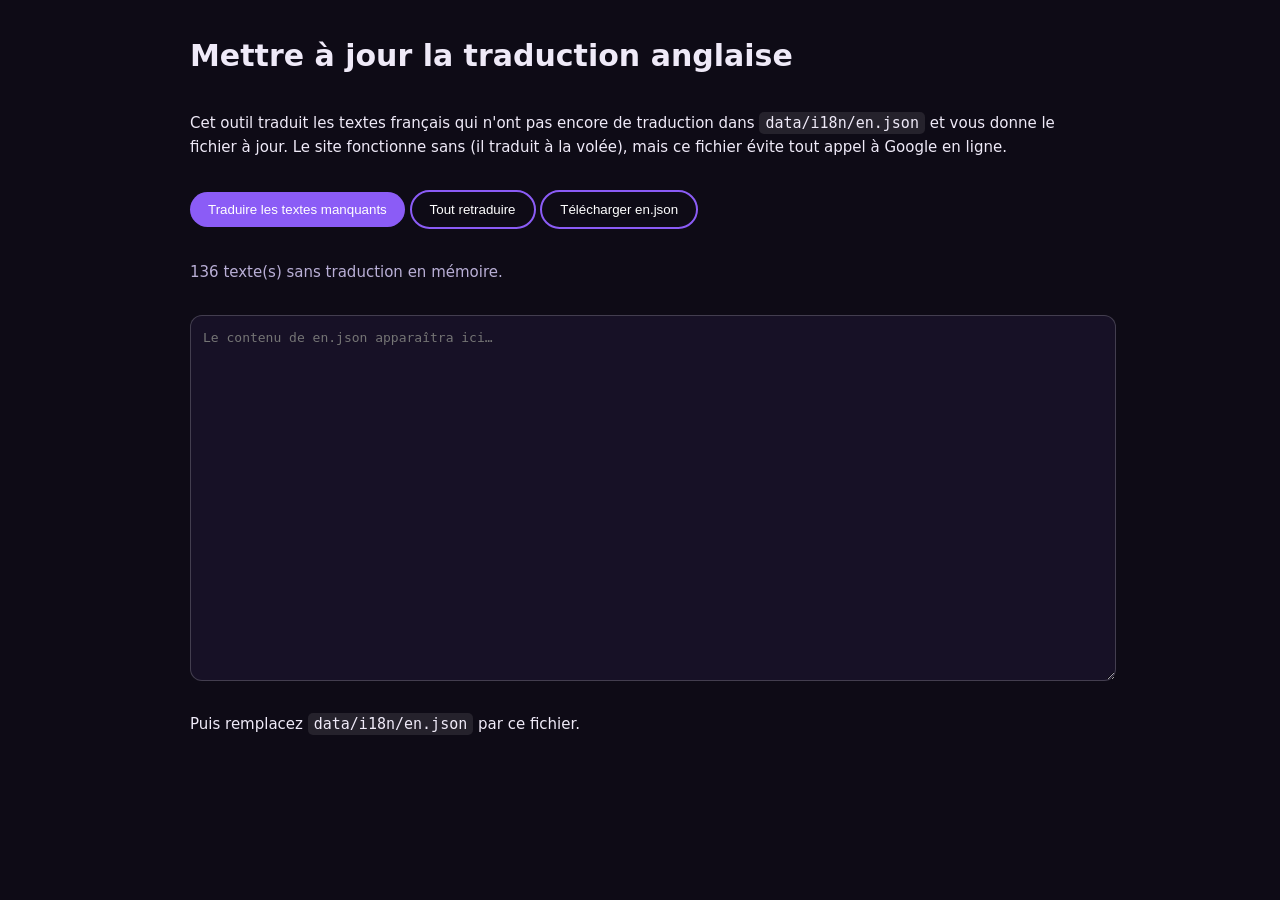
<file: tools/traduire.html>
<!doctype html>
<html lang="fr"><head><meta charset="utf-8"><meta name="viewport" content="width=device-width, initial-scale=1">
<title>Outil de traduction — Portfolio</title>
<style>
  body{margin:0;padding:32px;font:15px/1.6 system-ui,sans-serif;background:#0e0b16;color:#efeaf8}
  main{max-width:900px;margin:0 auto;display:grid;gap:16px}
  h1{margin:0}button{padding:10px 18px;border-radius:99px;border:0;background:#8b5cf6;color:#fff;font:700 14px inherit;cursor:pointer}
  button.ghost{background:transparent;border:2px solid #8b5cf6}
  textarea{width:100%;height:340px;border-radius:12px;border:1px solid #ffffff30;background:#171126;color:#efeaf8;font:13px/1.5 ui-monospace,monospace;padding:12px}
  code{background:#ffffff18;padding:2px 6px;border-radius:5px}#log{white-space:pre-wrap;color:#b9afd6}
</style></head>
<body><main>
  <h1>Mettre à jour la traduction anglaise</h1>
  <p>Cet outil traduit les textes français qui n'ont pas encore de traduction dans <code>data/i18n/en.json</code> et vous
     donne le fichier à jour. Le site fonctionne sans (il traduit à la volée), mais ce fichier évite tout appel à Google en ligne.</p>
  <div><button id="go">Traduire les textes manquants</button> <button id="all" class="ghost">Tout retraduire</button>
       <button id="dl" class="ghost" disabled>Télécharger en.json</button></div>
  <p id="log">Chargement…</p>
  <textarea id="out" spellcheck="false" placeholder="Le contenu de en.json apparaîtra ici…"></textarea>
  <p>Puis remplacez <code>data/i18n/en.json</code> par ce fichier.</p>
</main>
<script type="module" src="traduire.js"></script></body></html>
</file>
